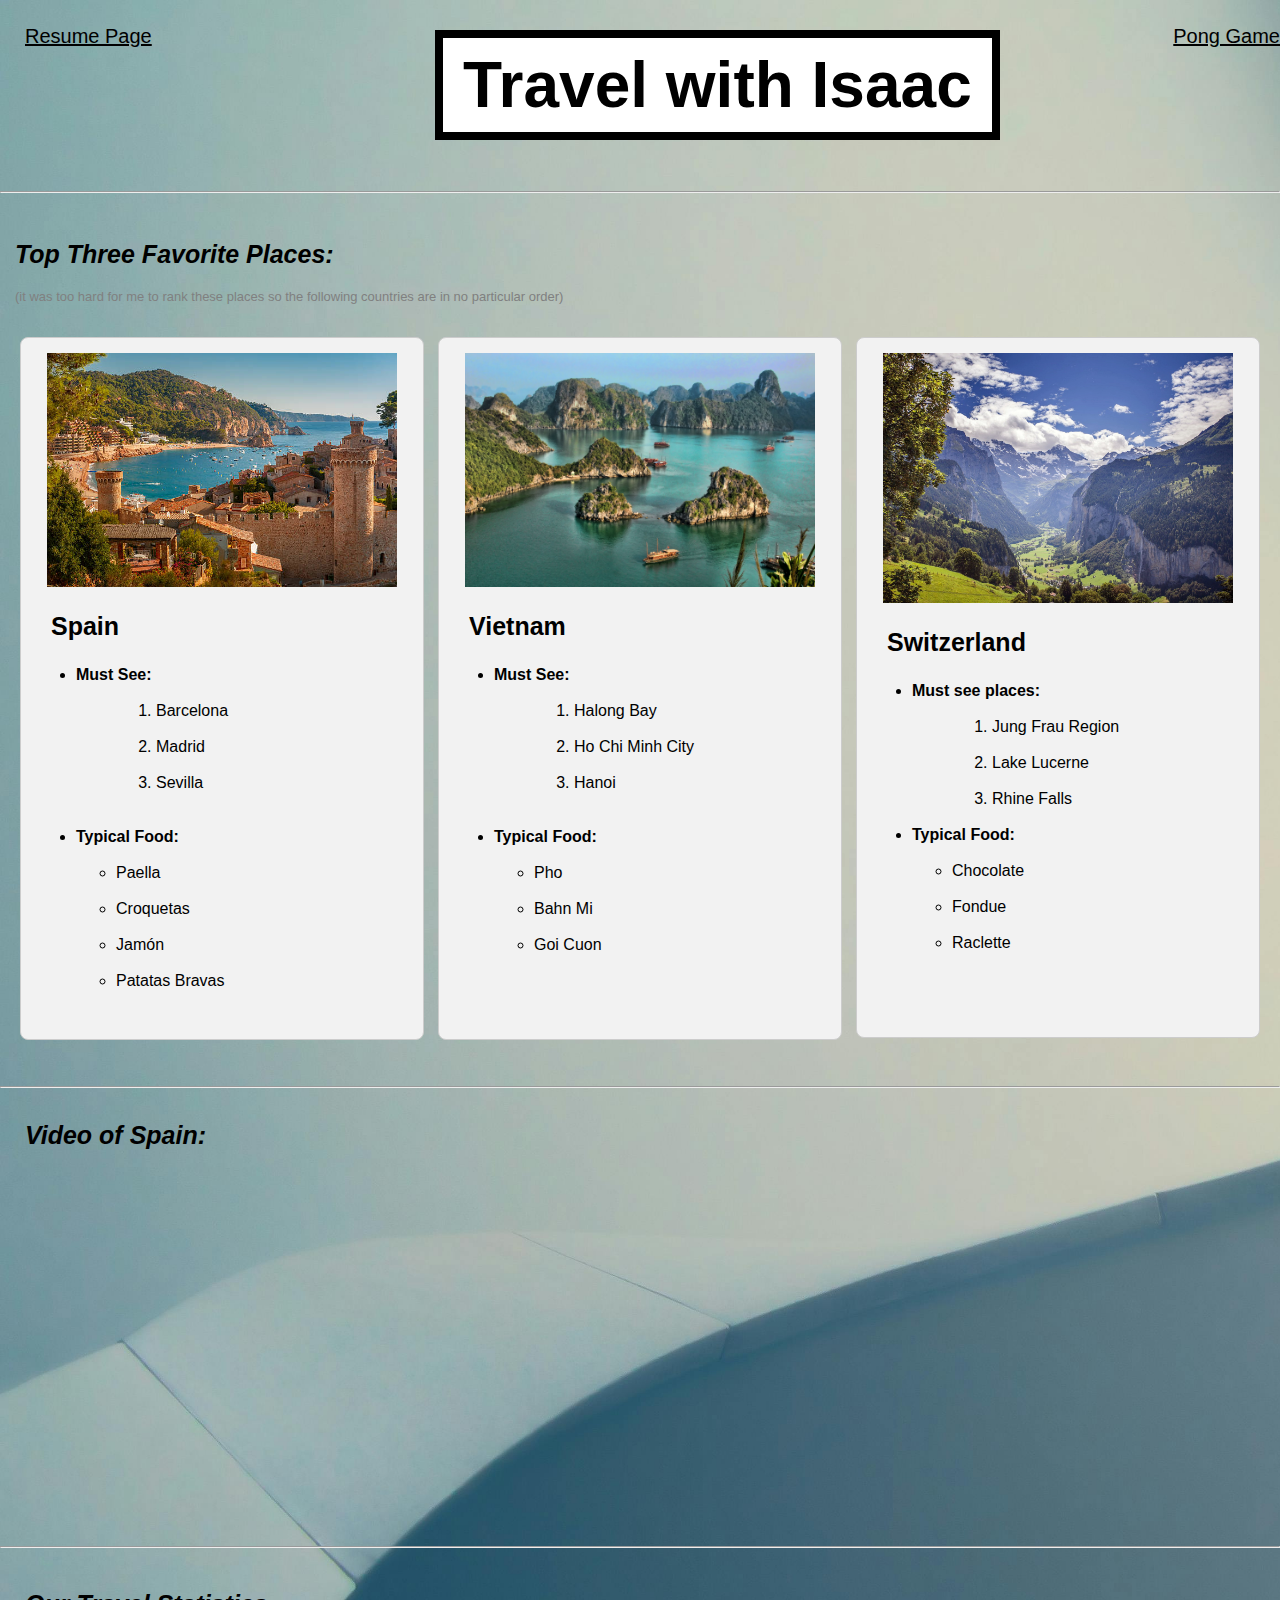
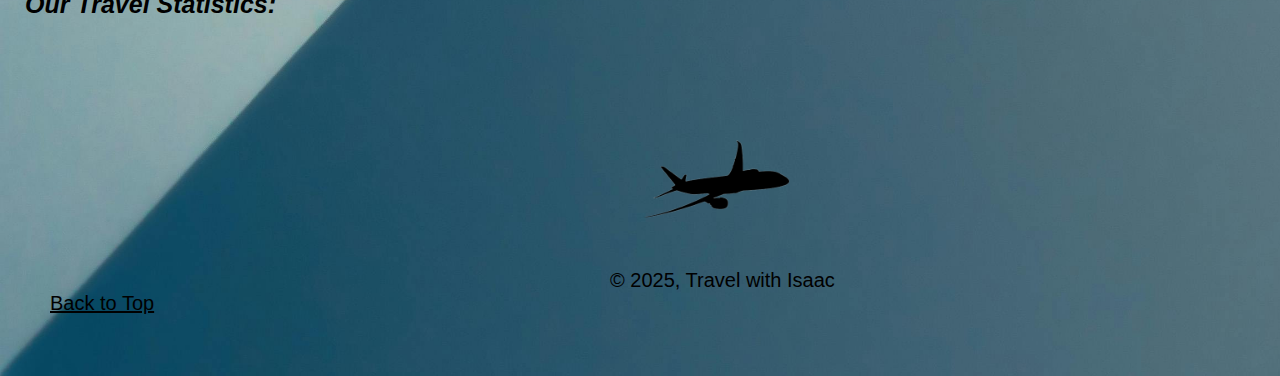
<file: scratch.html>
<!DOCTYPE html>
<html lang="en">
<head>
    <meta charset="UTF-8">
    <meta name="viewport" content="width=device-width, initial-scale=1.0">
    <title>Travel</title>
</head>
<div class="top-links">
<a href="index.html" class="left-link">Resume Page</a>
<a href="webapp.html" class="right-link">Pong Game</a>
</div>

<link rel="stylesheet" href="css/scratch.css">
<a id="top"></a>
<body>

    
        <h1 class="box1">Travel with Isaac</h1>
        <hr solid><br> 


<h2>Top Three Favorite Places:</h2>
<p> (it was too hard for me to rank these places so the following countries are in no particular order)</p>

<div class="container">
    <section class="box">

<img src="assets/img/spain_is.jpg" alt="Spain Coast" style="width: 350px;"> 
    <h3>Spain</h3>
    <ul>
        <li class="bold">Must See:</li><br>
        <ul>
            <ol>
                <li>Barcelona</li><br>
                <li>Madrid</li><br>
                <li>Sevilla</li><br><br>
            </ol>
        </ul>

        <li class="bold">Typical Food:</li><br>
        <ul>
            <li>Paella</li><br>
            <li>Croquetas</li><br>
            <li>Jamón</li><br>
            <li>Patatas Bravas</li><br>
        </ul>
    </ul>
</section>

<section class="box">
<img src="assets/img/vietnam_is.avif" alt="Vietnam" style="width: 350px;">
    <h3>Vietnam</h3>
    <ul>
        <li class="bold">Must See:</li><br>
        <ul>
           <ol> 
            <li>Halong Bay</li><br>
            <li>Ho Chi Minh City</li><br>
            <li>Hanoi</li><br><br>
            </ol>
        </ul>

        <li class="bold">Typical Food:</li><br>
        <ul>
            <li>Pho</li><br>
            <li>Bahn Mi</li><br>
            <li>Goi Cuon</li><br><br><br>
           
        </ul>
    </ul>

</section>
<section class="box">
<img src="assets/img/switzerland_is.jpg" alt="Switzerland" style="width: 350px;">
    <h3>Switzerland</h3>
    <ul>
        <li class="bold">Must see places:</li><br>
        <ul>
            <ol>
            <li>Jung Frau Region</li><br>
            <li>Lake Lucerne</li><br>
            <li>Rhine Falls</li><br>
            </ol>
        </ul>

        <li class="bold">Typical Food:</li><br>
        <ul>
            <li>Chocolate</li><br>
            <li>Fondue</li><br>
            <li>Raclette</li><br>
        </ul>
    </ul><br><br>
</section>
</div>
<br>
<hr solid>
<h4>Video of Spain:</h4><br>

<div class="ytvid">
<iframe width="560" height="315" src="https://www.youtube.com/embed/wSr6vjaLXQI?si=jkkUgXO3zw3oi04l" 
title="YouTube video player" frameborder="0" 
allow="accelerometer; autoplay; clipboard-write; encrypted-media; gyroscope; picture-in-picture; web-share"
referrerpolicy="strict-origin-when-cross-origin" allowfullscreen></iframe>
</div>
<br>
<hr solid>


<h5>Our Travel Statistics:</h5>
<div class="tabchart">
<div class='tableauPlaceholder' id='viz1744751144268' style='position: relative'>
<noscript>
    <a href='#'>
        <img alt='Superstore Dashboard ' src='https:&#47;&#47;public.tableau.com&#47;static&#47;images&#47;Su&#47;SuperstoreDashboard_16709573699130&#47;SuperstoreDashboard&#47;1_rss.png' style='border: none' />
    </a>
</noscript>
<object class='tableauViz' height='250' width='500' style='display:none;'>
    <param name='host_url' value='https%3A%2F%2Fpublic.tableau.com%2F' />
    <param name='embed_code_version' value='3' />
    <param name='site_root' value='' />
    <param name='name' value='SuperstoreDashboard_16709573699130&#47;SuperstoreDashboard' />
    <param name='tabs' value='no' />
    <param name='toolbar' value='yes' />
    <param name='static_image' value='https:&#47;&#47;public.tableau.com&#47;static&#47;images&#47;Su&#47;SuperstoreDashboard_16709573699130&#47;SuperstoreDashboard&#47;1.png' />
    <param name='animate_transition' value='yes' />
    <param name='display_static_image' value='yes' />
    <param name='display_spinner' value='yes' />
    <param name='display_overlay' value='yes' />
    <param name='display_count' value='yes' />
    <param name='language' value='en-US' />
    <param name='filter' value='_gl=1*13g84fc*_ga*NDU5ODgwMzk2LjE3NDIzNDM1OTI.*_ga_8YLN0SNXVS*MTc0NDc1MTAwNy40LjEuMTc0NDc1MTEyNC4wLjAuMA..' />
</object>
</div>               
<script type='text/javascript'>
var divElement = document.getElementById('viz1744751144268');                   
var vizElement = divElement.getElementsByTagName('object')[0];vizElement.style.width='800px';vizElement.style.height='600px';                   
var scriptElement = document.createElement('script');scriptElement.src = 'https://public.tableau.com/javascripts/api/viz_v1.js';vizElement.parentNode.insertBefore(scriptElement, vizElement);
</script>
</div>
<br>
<br>
<br>

<img class="plane" src="assets/img/plane_is Background Removed.png">

    <footer class="footer">
    <medium>&copy; 2025, Travel with Isaac</meidum>
  </footer>

<div class="bottom">
  <a href="#top" class="bottom">Back to Top</a>
</div>
  <br>
  <br>
</body>
</html>



<!-- CHECk and see what they did wednesday on the image page -->
</file>
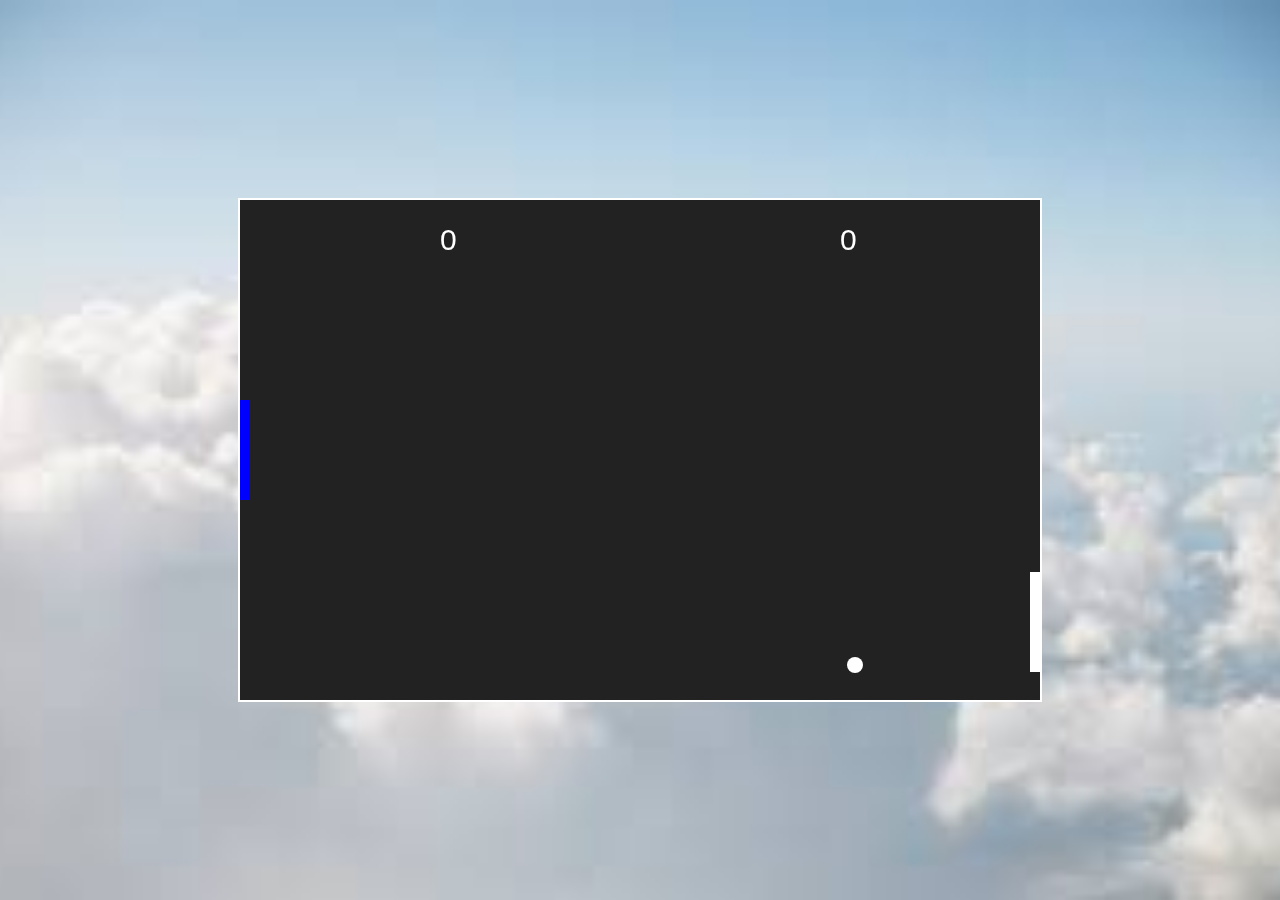
<file: webapp.html>
<!DOCTYPE html>
<html lang="en">
<head>
  <meta charset="UTF-8" />
  <meta name="viewport" content="width=device-width, initial-scale=1.0" />
  <title>Pong Game</title>
  <style>
    * { margin: 0; padding: 0; box-sizing: border-box; }
    body { display: flex; justify-content: center; align-items: center; height: 100vh; background: #000; }
    canvas { background: #222; display: block; border: 2px solid #fff; }
  </style>
</head>
<body style="background-image: url(assets/img/clouds_is.jpeg);background-repeat: no-repeat;background-size: cover; background-position: center; margin: 0;">
  <canvas id="pong" width="800" height="500"></canvas>
  <script>
    const canvas = document.getElementById('pong');
    const ctx = canvas.getContext('2d');

    const paddleWidth = 10, paddleHeight = 100;
    const player = { x: 0, y: canvas.height / 2 - paddleHeight / 2, width: paddleWidth, height: paddleHeight, dy: 0, score: 0 };
    const computer = { x: canvas.width - paddleWidth, y: canvas.height / 2 - paddleHeight / 2, width: paddleWidth, height: paddleHeight, dy: 4, score: 0 };
    const ball = { x: canvas.width / 2, y: canvas.height / 2, radius: 8, speed: 5, dx: 5, dy: 5 };
    let showWinMessage = false;
    let showLoseMessage = false;
    let isPaused = false;

    function drawRect(x, y, w, h, color) {
      ctx.fillStyle = color;
      ctx.fillRect(x, y, w, h);
    }

    function drawCircle(x, y, r, color) {
      ctx.fillStyle = color;
      ctx.beginPath();
      ctx.arc(x, y, r, 0, Math.PI * 2);
      ctx.closePath();
      ctx.fill();
    }

    function drawText(text, x, y, color, size = '30px') {
      ctx.fillStyle = color;
      ctx.font = `${size} Arial`;
      ctx.fillText(text, x, y);
    }

    function resetBall() {
      ball.x = canvas.width / 2;
      ball.y = canvas.height / 2;
      ball.speed = 5;
      ball.dx = 5 * (Math.random() > 0.5 ? 1 : -1);
      ball.dy = 5 * (Math.random() > 0.5 ? 1 : -1);
    }

    function resetGame() {
      player.score = 0;
      computer.score = 0;
      showWinMessage = false;
      showLoseMessage = false;
      resetBall();
    }

    function movePaddle(e) {
      const rect = canvas.getBoundingClientRect();
      player.y = e.clientY - rect.top - player.height / 2;
    }

    function update() {
      if (showWinMessage || showLoseMessage || isPaused) return;

      // move ball
      ball.x += ball.dx;
      ball.y += ball.dy;

      // bounce top/bottom
      if (ball.y + ball.radius > canvas.height || ball.y - ball.radius < 0) {
        ball.dy *= -1;
      }

      // move computer
      if (ball.y < computer.y + computer.height / 2) computer.y -= computer.dy;
      else if (ball.y > computer.y + computer.height / 2) computer.y += computer.dy;

      // collision detection
      let paddle = (ball.x < canvas.width / 2) ? player : computer;
      if (
        ball.x - ball.radius < paddle.x + paddle.width &&
        ball.x + ball.radius > paddle.x &&
        ball.y + ball.radius > paddle.y &&
        ball.y - ball.radius < paddle.y + paddle.height
      ) {
        ball.dx *= -1;
        ball.speed *= 1.05;
        ball.dx = ball.dx > 0 ? ball.speed : -ball.speed;
        ball.dy = ball.dy > 0 ? ball.speed : -ball.speed;
      }

      // score tracking and reset
      if (ball.x - ball.radius < 0) {
        computer.score++;
        resetBall();
      } else if (ball.x + ball.radius > canvas.width) {
        player.score++;
        resetBall();
      }

      if (player.score === 5) {
        showWinMessage = true;
        setTimeout(resetGame, 3000);
      } else if (computer.score === 5) {
        showLoseMessage = true;
        setTimeout(resetGame, 3000);
      }
    }

    function render() {
      drawRect(0, 0, canvas.width, canvas.height, '#222');
      drawRect(player.x, player.y, player.width, player.height, 'blue');
      drawRect(computer.x, computer.y, computer.width, computer.height, '#fff');
      drawCircle(ball.x, ball.y, ball.radius, '#fff');
      drawText(player.score, canvas.width / 4, 50, '#fff');
      drawText(computer.score, 3 * canvas.width / 4, 50, '#fff');

      if (showWinMessage) {
        drawText('Congratulations, you won!', canvas.width / 2 - 200, canvas.height / 2, '#0f0', '40px');
      }

      if (showLoseMessage) {
        drawText('Try again!', canvas.width / 2 - 100, canvas.height / 2, '#f00', '40px');
      }

      if (isPaused) {
        drawText('Paused', canvas.width / 2 - 60, canvas.height / 2, '#fff', '40px');
      }
    }

    function game() {
      update();
      render();
    }

    canvas.addEventListener('mousemove', movePaddle);
    document.addEventListener('keydown', e => {
      if (e.key === 'p') isPaused = !isPaused;
    });

    setInterval(game, 1000 / 60);
  </script>
</body>
</html>
</file>
<file: css/scratch.css>
/* check requirements on learning suite
 */

 hr.solid {
    border-top: 5px solid #bbb;}

 .scroll{
    scroll-behavior: smooth;
 } 
 
 .top-links {
    position: relative;
    width: 100%;
    padding: 10px;
  }

.left-link{
    position: absolute;
    left: 10px;
      top: 10px;
      color: black;
      text-decoration: underline;
    }

.right-link{
      position: absolute;
      right: 20px;
      top: 10px;
      color: black;
      text-decoration: underline;
      border: 4px black;
    }

a{
    font-size: 20px;
    padding-left: 15px;
    padding-top: 15px;


}
.plane{
    padding-left: 640px;
    width: 150px;
}

 h1{
    font-size: 72px;
    text-align: center;
    margin-top: 10px;
    margin-left: 420px;
    background-color: white;
 }

 h2{
    padding-left: 15px;
    font-size: 25px;
    font-style: italic;
 }


 p{
    padding-left: 15px;
 }


 h3{
    padding-left: 15px;
 }

 body { 
    background-color: lightgrey;
    font-family: 'Trebuchet MS', 'Lucida Sans Unicode', 'Lucida Grande', 'Lucida Sans', Arial, sans-serif;
    padding: 0;
    margin: 0;
 }

.container{
    display: flex;
    justify-content: space-between;
    align-items: flex-start;
    padding: 20px;
}

 p{  
    color: grey;
    font-size: small;
 }


 .bold{ 
    font-weight: bold;
 }


 h3{
    font-size: 25px;
 }


 h4{
    font-style: italic;
    font-size: 25px;
    padding-left: 25px;
 }


 .ytvid{
    padding-left: 440px;
 }

 h5{
    font-size: 25px;
    font-style: italic;
    padding-left: 25px;
 }


 .box1{
    display: inline-block;
    font-size: 64px;
    border: 8px solid black;
    background-color: white;
    padding: 10px 20px;
    z-index: 1;
    
 }
 .box{
    width: 30%;
    background-color: #f2f2f2;
    padding: 15px;
    border: 1px solid #ccc;
    border-radius: 8px;
    
 }

 .center{
    text-align: center;
    margin-top: 20px;
 }

 .box img {
    width: 100%;
    height: auto;
    display: block;
    margin:0 auto 10px auto;
 }

 .center ul {
    list-style-position: inside;
    padding-left: 0;
    display: inline-block;
    text-align: left;
 }


 .tabchart{
    display: flex;
    padding-left: 350px;

 }

 .bottom{
    padding-left: 25px;
    padding-bottom: 25px;
    font-size: 20px;
    color: black;

 }

 .footer{
    justify-content: center;
    padding-left: 610px;
    font-size: 20px;
 }

 body{
    background-image: url('../assets/img/background1.jpg');
    background-repeat: no-repeat;
    background-size: cover;
    margin: 0;
    padding: 0;
 }
</file>
